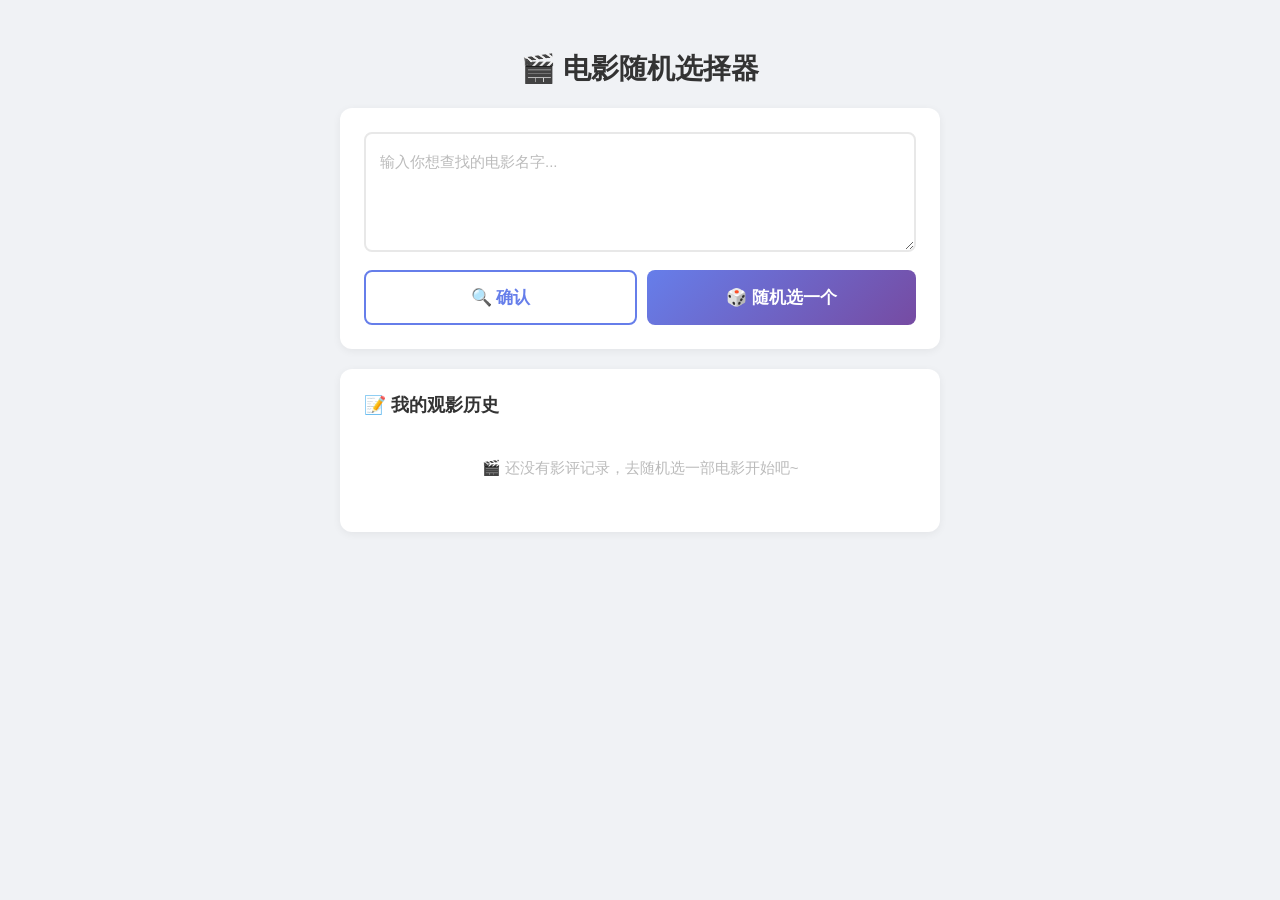
<file: index.html>
<!DOCTYPE html>
<html lang="zh-CN">
<head>
<meta charset="UTF-8">
<meta name="viewport" content="width=device-width, initial-scale=1.0">
<title>🎬 电影随机选择器</title>
<style>
  * { box-sizing: border-box; margin: 0; padding: 0; }

  body {
    font-family: -apple-system, BlinkMacSystemFont, "Segoe UI", "PingFang SC", "Microsoft YaHei", sans-serif;
    background: #f0f2f5;
    color: #333;
    min-height: 100vh;
    padding: 20px;
  }

  .container {
    max-width: 600px;
    margin: 0 auto;
  }

  .header {
    text-align: center;
    padding: 30px 0 20px;
  }
  .header h1 {
    font-size: 28px;
    font-weight: 700;
  }

  .card {
    background: #fff;
    border-radius: 12px;
    padding: 24px;
    margin-bottom: 20px;
    box-shadow: 0 2px 8px rgba(0,0,0,0.06);
  }

  .input-section textarea {
    width: 100%;
    min-height: 120px;
    border: 2px solid #e8e8e8;
    border-radius: 8px;
    padding: 14px;
    font-size: 15px;
    line-height: 1.8;
    resize: vertical;
    font-family: inherit;
    transition: border-color 0.2s;
  }
  .input-section textarea:focus {
    outline: none;
    border-color: #667eea;
  }
  .input-section textarea::placeholder {
    color: #bbb;
  }

  .btn-row {
    display: flex;
    gap: 10px;
    margin-top: 14px;
  }
  .btn-search {
    flex: 1;
    padding: 14px;
    font-size: 17px;
    font-weight: 600;
    color: #667eea;
    background: #fff;
    border: 2px solid #667eea;
    border-radius: 8px;
    cursor: pointer;
    transition: background 0.15s;
  }
  .btn-search:hover { background: #f5f6ff; }

  .btn-random {
    flex: 1;
    padding: 14px;
    font-size: 17px;
    font-weight: 600;
    color: #fff;
    background: linear-gradient(135deg, #667eea 0%, #764ba2 100%);
    border: none;
    border-radius: 8px;
    cursor: pointer;
    transition: transform 0.15s, box-shadow 0.15s;
  }
  .btn-random:hover {
    transform: translateY(-1px);
    box-shadow: 0 4px 14px rgba(102,126,234,0.4);
  }
  .btn-random:active {
    transform: translateY(0);
  }

  .result-card { display: none; }
  .result-card.visible { display: block; }

  .result-header {
    display: flex;
    gap: 16px;
    margin-bottom: 16px;
  }

  .poster {
    width: 120px;
    height: 180px;
    border-radius: 8px;
    object-fit: cover;
    flex-shrink: 0;
    background: #e8e8e8;
  }
  .poster-placeholder {
    width: 120px;
    height: 180px;
    border-radius: 8px;
    flex-shrink: 0;
    background: linear-gradient(135deg, #e0e0e0, #c0c0c0);
    display: flex;
    align-items: center;
    justify-content: center;
    font-size: 40px;
    color: #999;
  }

  .result-info { flex: 1; }
  .result-info h2 {
    font-size: 20px;
    margin-bottom: 8px;
  }

  .genres {
    display: flex;
    flex-wrap: wrap;
    gap: 6px;
    margin-bottom: 10px;
  }
  .genre-tag {
    padding: 3px 10px;
    border-radius: 12px;
    font-size: 12px;
    font-weight: 500;
    color: #fff;
  }
  .genre-tag.drama    { background: #e85d75; }
  .genre-tag.crime    { background: #6c5ce7; }
  .genre-tag.history  { background: #a29bfe; }
  .genre-tag.comedy   { background: #fdcb6e; color: #333; }
  .genre-tag.war      { background: #636e72; }
  .genre-tag.romance  { background: #fd79a8; }
  .genre-tag.disaster { background: #e17055; }
  .genre-tag.scifi    { background: #00b894; }
  .genre-tag.adventure{ background: #00cec9; }
  .genre-tag.anime    { background: #6c5ce7; }
  .genre-tag.fantasy  { background: #a29bfe; }
  .genre-tag.suspense { background: #2d3436; }
  .genre-tag.action   { background: #d63031; }
  .genre-tag.horror   { background: #2d3436; }
  .genre-tag.thriller { background: #636e72; }

  .douban-rating {
    font-size: 14px;
    color: #e17055;
    font-weight: 600;
    margin-bottom: 6px;
  }

  .summary {
    font-size: 14px;
    color: #666;
    line-height: 1.6;
    margin-top: 8px;
  }

  .no-info {
    color: #aaa;
    font-style: italic;
    font-size: 14px;
    margin-top: 8px;
  }

  .review-section {
    margin-top: 16px;
    padding-top: 16px;
    border-top: 1px solid #f0f0f0;
  }
  .review-section h3 {
    font-size: 14px;
    margin-bottom: 8px;
    color: #555;
  }

  .star-rating {
    display: flex;
    gap: 4px;
    margin-bottom: 10px;
    cursor: pointer;
    font-size: 24px;
    user-select: none;
  }
  .star-rating .star { color: #ddd; transition: color 0.1s; }
  .star-rating .star.active { color: #f9ca24; }
  .star-rating:hover .star { color: #f9ca24; }
  .star-rating .star:hover ~ .star { color: #ddd; }

  .review-textarea {
    width: 100%;
    min-height: 70px;
    border: 2px solid #e8e8e8;
    border-radius: 8px;
    padding: 10px;
    font-size: 14px;
    font-family: inherit;
    resize: vertical;
    transition: border-color 0.2s;
  }
  .review-textarea:focus {
    outline: none;
    border-color: #667eea;
  }

  .btn-save {
    margin-top: 10px;
    padding: 8px 20px;
    font-size: 14px;
    font-weight: 600;
    color: #fff;
    background: #667eea;
    border: none;
    border-radius: 6px;
    cursor: pointer;
    transition: background 0.15s;
  }
  .btn-save:hover { background: #5a6fd6; }

  .toast {
    position: fixed;
    top: 20px;
    left: 50%;
    transform: translateX(-50%);
    background: #333;
    color: #fff;
    padding: 10px 24px;
    border-radius: 8px;
    font-size: 14px;
    z-index: 100;
    opacity: 0;
    transition: opacity 0.3s;
    pointer-events: none;
  }
  .toast.show { opacity: 1; }

  .history-section h2 {
    font-size: 18px;
    margin-bottom: 12px;
  }

  .history-empty {
    text-align: center;
    color: #bbb;
    padding: 30px 0;
    font-size: 15px;
  }

  .history-item {
    padding: 14px 0;
    border-bottom: 1px solid #f0f0f0;
  }
  .history-item:last-child { border-bottom: none; }

  .history-item .hi-header {
    display: flex;
    justify-content: space-between;
    align-items: center;
    margin-bottom: 4px;
  }
  .history-item .hi-name {
    font-weight: 600;
    font-size: 15px;
  }
  .history-item .hi-stars {
    color: #f9ca24;
    font-size: 13px;
  }
  .history-item .hi-review {
    font-size: 13px;
    color: #666;
    line-height: 1.5;
    margin: 4px 0;
  }
  .history-item .hi-date {
    font-size: 12px;
    color: #bbb;
  }
  .history-item .hi-actions {
    display: flex;
    gap: 10px;
    margin-top: 6px;
  }
  .hi-actions button {
    background: none;
    border: none;
    font-size: 12px;
    cursor: pointer;
    padding: 2px 0;
  }
  .hi-actions .btn-edit { color: #667eea; }
  .hi-actions .btn-delete { color: #e85d75; }
  .hi-actions button:hover { text-decoration: underline; }
</style>
</head>
<body>

<div class="container">
  <div class="header">
    <h1>🎬 电影随机选择器</h1>
  </div>

  <div class="card input-section">
    <textarea id="movieInput" placeholder="输入你想查找的电影名字..."></textarea>
    <div class="btn-row">
      <button class="btn-search" onclick="searchMovie()">🔍 确认</button>
      <button class="btn-random" onclick="randomPick()">🎲 随机选一个</button>
    </div>
  </div>

  <div class="card result-card" id="resultCard">
    <div id="resultContent"></div>
  </div>

  <div class="card history-section">
    <h2>📝 我的观影历史</h2>
    <div id="historyList"></div>
  </div>
</div>

<div class="toast" id="toast"></div>

<script>
// ===== 预置电影库（15 部高分电影）=====
var POSTER_BASE = 'https://image.tmdb.org/t/p/w500';

var movieDB = {
  '肖申克的救赎': {
    genres: ['剧情','犯罪'],
    doubanRating: '9.7',
    summary: '银行家安迪被冤入狱，用二十年凿开一堵墙，救赎了自己也唤醒了肖申克监狱里每一个人的希望。',
    poster: POSTER_BASE + '/9cqNxx0GxF0bflZmeSMuL5tnGzr.jpg'
  },
  '霸王别姬': {
    genres: ['剧情','历史'],
    doubanRating: '9.6',
    summary: '两个京剧伶人跨越半个世纪的悲欢离合，时代洪流下的爱恨纠葛，不疯魔不成活。',
    poster: POSTER_BASE + '/f54hNIiHNINw3JiUJB2XaQl5wCN.jpg'
  },
  '阿甘正传': {
    genres: ['剧情','喜剧'],
    doubanRating: '9.5',
    summary: '智商只有75的阿甘，凭着奔跑和善良跑过了越战、乒乓外交，跑出了传奇的一生。',
    poster: POSTER_BASE + '/Cw4hIUIAmSYfK9QfaUW5igp9La.jpg'
  },
  '美丽人生': {
    genres: ['喜剧','战争'],
    doubanRating: '9.5',
    summary: '父亲在集中营用游戏和谎言保护儿子的童心，用最残酷的底色画出最温暖的父爱。',
    poster: POSTER_BASE + '/74hLDKjD5aGYOotO6esUVaeISa2.jpg'
  },
  '泰坦尼克号': {
    genres: ['爱情','灾难'],
    doubanRating: '9.5',
    summary: '穷画家和贵族少女在泰坦尼克号上相遇相爱，巨轮沉没，爱情却成为永恒。',
    poster: POSTER_BASE + '/9xjZS2rlVxm8SFx8kPC3aIGCOYQ.jpg'
  },
  '星际穿越': {
    genres: ['科幻','冒险'],
    doubanRating: '9.4',
    summary: '一组宇航员穿越虫洞，为濒死的人类寻找新家园。时间和引力可以弯曲，唯有父女之爱穿越一切维度。',
    poster: POSTER_BASE + '/yQvGrMoipbRoddT0ZR8tPoR7NfX.jpg'
  },
  '千与千寻': {
    genres: ['动画','奇幻'],
    doubanRating: '9.4',
    summary: '女孩千寻误入神灵世界，为救父母在汤屋打工。宫崎骏创造一个奇幻又温暖的神隐之旅。',
    poster: POSTER_BASE + '/39wmItIWsg5sZMyRUHLkWBcuVCM.jpg'
  },
  '盗梦空间': {
    genres: ['科幻','悬疑'],
    doubanRating: '9.4',
    summary: '潜入他人梦境窃取秘密，层层嵌套的梦中梦。一只陀螺旋转不停，现实与梦境究竟谁真谁假？',
    poster: POSTER_BASE + '/xlaY2zyzMfkhk0HSC5VUwzoZPU1.jpg'
  },
  '这个杀手不太冷': {
    genres: ['动作','剧情'],
    doubanRating: '9.4',
    summary: '孤独的职业杀手和失去家人的小女孩相依为命。冷酷外表下藏着一颗最温柔的心。',
    poster: POSTER_BASE + '/bxB2q91nKYp8JNzqE7t7TWBVupB.jpg'
  },
  '辛德勒的名单': {
    genres: ['历史','战争'],
    doubanRating: '9.5',
    summary: '德国商人辛德勒倾尽家财，从纳粹魔爪下救出1100名犹太人的生命。拯救一人，即拯救全世界。',
    poster: POSTER_BASE + '/sF1U4EUQS8YHUYjNl3pMGNIQyr0.jpg'
  },
  '楚门的世界': {
    genres: ['剧情','喜剧'],
    doubanRating: '9.3',
    summary: '从出生起就活在真人秀中的男人，终于发现头顶的蓝天是一面巨大的幕布。他选择走出去。',
    poster: POSTER_BASE + '/vuza0WqY239yBXOadKlGwJsZJFE.jpg'
  },
  '三傻大闹宝莱坞': {
    genres: ['喜剧','剧情'],
    doubanRating: '9.2',
    summary: '三个工科大学生的校园故事，用笑声讽刺应试教育，追问什么是真正的学习和成功。',
    poster: POSTER_BASE + '/66A9MqXOyVFCssoloscw79z8Tew.jpg'
  },
  '机器人总动员': {
    genres: ['动画','科幻'],
    doubanRating: '9.3',
    summary: '被遗弃在地球的小机器人瓦力，默默清扫垃圾700年，直到遇见来寻找生命迹象的伊芙。',
    poster: POSTER_BASE + '/hbhFnRzzg6ZDmm8YAmxBnQpQIPh.jpg'
  },
  '大话西游之大圣娶亲': {
    genres: ['喜剧','奇幻'],
    doubanRating: '9.2',
    summary: '至尊宝戴上金箍变成孙悟空的那一天，终于懂了什么是爱。我的意中人是个盖世英雄。',
    poster: POSTER_BASE + '/ksloRonL1kOq4yErf9LOJ5qDhem.jpg'
  },
  '沉默的羔羊': {
    genres: ['恐怖','惊悚'],
    doubanRating: '9.0',
    summary: '年轻FBI探员为追查连环杀手求助食人魔汉尼拔。一场心理博弈，恐惧与智慧的交锋。',
    poster: POSTER_BASE + '/uS9m8OBk1A8eM9I042bx8XXpqAq.jpg'
  }
};

// 类型 → CSS 类名映射
var genreClassMap = {
  '剧情': 'drama', '犯罪': 'crime', '历史': 'history', '喜剧': 'comedy',
  '战争': 'war', '爱情': 'romance', '灾难': 'disaster', '科幻': 'scifi',
  '冒险': 'adventure', '动画': 'anime', '奇幻': 'fantasy', '悬疑': 'suspense',
  '动作': 'action', '恐怖': 'horror', '惊悚': 'thriller'
};

// ===== 状态 =====
var currentMovie = null;
var editingIndex = null;

// ===== Toast 提示 =====
function showToast(msg) {
  var t = document.getElementById('toast');
  t.textContent = msg;
  t.classList.add('show');
  setTimeout(function() { t.classList.remove('show'); }, 2000);
}

// ===== localStorage 操作 =====
function loadReviews() {
  try {
    return JSON.parse(localStorage.getItem('movie_reviews') || '[]');
  } catch (e) {
    return [];
  }
}

function saveReviews(reviews) {
  localStorage.setItem('movie_reviews', JSON.stringify(reviews));
}

// ===== 搜索电影 =====
function searchMovie() {
  var name = document.getElementById('movieInput').value.trim();
  if (!name) {
    showToast('请先输入电影名字~');
    return;
  }

  if (movieDB[name]) {
    currentMovie = name;
    editingIndex = null;
    renderResult(name);
  } else {
    // 模糊匹配：遍历查找包含关键词的电影
    var keys = Object.keys(movieDB);
    var found = null;
    for (var i = 0; i < keys.length; i++) {
      if (keys[i].indexOf(name) !== -1 || name.indexOf(keys[i]) !== -1) {
        found = keys[i];
        break;
      }
    }

    if (found) {
      currentMovie = found;
      editingIndex = null;
      renderResult(found);
      showToast('已为你找到：' + found);
    } else {
      showResultNotFound(name);
    }
  }
}

// ===== 从预置库随机选 =====
function randomPick() {
  var keys = Object.keys(movieDB);
  var idx = Math.floor(Math.random() * keys.length);
  var picked = keys[idx];
  currentMovie = picked;
  editingIndex = null;
  renderResult(picked);
}

// ===== 未找到影片 =====
function showResultNotFound(movieName) {
  var card = document.getElementById('resultCard');
  var content = document.getElementById('resultContent');

  var html = '<div class="result-header">';
  html += '  <div class="poster-placeholder">🔍</div>';
  html += '  <div class="result-info">';
  html += '    <h2>🎬 ' + movieName + '</h2>';
  html += '    <p class="no-info">暂未找到相关影片</p>';
  html += '  </div>';
  html += '</div>';

  content.innerHTML = html;
  card.classList.add('visible');
  card.scrollIntoView({ behavior: 'smooth', block: 'center' });
}

// ===== 渲染结果卡片 =====
function renderResult(movieName) {
  var card = document.getElementById('resultCard');
  var content = document.getElementById('resultContent');
  var movie = movieDB[movieName];

  var html = '';

  if (movie) {
    // 类型标签
    var tags = movie.genres.map(function(g) {
      var cls = genreClassMap[g] || '';
      return '<span class="genre-tag ' + cls + '">' + g + '</span>';
    }).join('');

    html += '<div class="result-header">';
    html += '  <img class="poster" src="' + movie.poster + '" alt="' + movieName + '"';
    html += '    onerror="this.style.display=\'none\';this.nextElementSibling.style.display=\'flex\'">';
    html += '  <div class="poster-placeholder" style="display:none">🎬</div>';
    html += '  <div class="result-info">';
    html += '    <h2>🎬 ' + movieName + '</h2>';
    html += '    <div class="genres">' + tags + '</div>';
    html += '    <div class="douban-rating">⭐ 豆瓣评分 ' + movie.doubanRating + '</div>';
    html += '    <div class="summary">📖 ' + movie.summary + '</div>';
    html += '  </div>';
    html += '</div>';
  } else {
    // 不在预置库中
    html += '<div class="result-header">';
    html += '  <div class="poster-placeholder">🎬</div>';
    html += '  <div class="result-info">';
    html += '    <h2>🎬 ' + movieName + '</h2>';
    html += '    <p class="no-info">暂无详细信息，试试输入预置库中的电影名吧~</p>';
    html += '  </div>';
    html += '</div>';
  }

  // 影评区域（始终显示）
  html += '<div class="review-section">';
  html += '  <h3>我的评价</h3>';
  html += '  <div class="star-rating" id="starRating">';
  for (var i = 1; i <= 5; i++) {
    html += '<span class="star" data-star="' + i + '">★</span>';
  }
  html += '  </div>';
  html += '  <textarea class="review-textarea" id="reviewText" placeholder="写点影评..."></textarea>';
  html += '  <button class="btn-save" onclick="saveReview()">💾 保存影评</button>';
  html += '</div>';

  content.innerHTML = html;
  card.classList.add('visible');

  // 绑定星级点击事件
  var stars = document.querySelectorAll('#starRating .star');
  stars.forEach(function(star) {
    star.addEventListener('click', function() {
      var val = parseInt(this.getAttribute('data-star'));
      setStars(val);
    });
  });

  card.scrollIntoView({ behavior: 'smooth', block: 'center' });
}

function setStars(val) {
  var stars = document.querySelectorAll('#starRating .star');
  stars.forEach(function(s) {
    var sv = parseInt(s.getAttribute('data-star'));
    if (sv <= val) {
      s.classList.add('active');
    } else {
      s.classList.remove('active');
    }
  });
}

function getCurrentRating() {
  var stars = document.querySelectorAll('#starRating .star');
  var r = 0;
  stars.forEach(function(s) {
    if (s.classList.contains('active')) r = Math.max(r, parseInt(s.getAttribute('data-star')));
  });
  return r;
}

// ===== 保存影评 =====
function saveReview() {
  if (!currentMovie) return;

  var rating = getCurrentRating();
  var reviewText = document.getElementById('reviewText').value.trim();

  if (rating === 0 && !reviewText) {
    showToast('请先打分或写点影评~');
    return;
  }

  var reviews = loadReviews();
  var now = new Date();
  var dateStr = now.getFullYear() + '-' +
    String(now.getMonth() + 1).padStart(2, '0') + '-' +
    String(now.getDate()).padStart(2, '0');

  var entry = {
    movieName: currentMovie,
    rating: rating,
    review: reviewText,
    date: dateStr
  };

  if (editingIndex !== null) {
    reviews[editingIndex] = entry;
    editingIndex = null;
  } else {
    reviews.unshift(entry);
  }

  saveReviews(reviews);
  renderHistory();
  showToast('影评已保存 ✅');

  // 清空评分和影评
  setStars(0);
  document.getElementById('reviewText').value = '';
}

// ===== 渲染观影历史 =====
function renderHistory() {
  var container = document.getElementById('historyList');
  var reviews = loadReviews();

  if (reviews.length === 0) {
    container.innerHTML = '<div class="history-empty">🎬 还没有影评记录，去随机选一部电影开始吧~</div>';
    return;
  }

  var html = '';
  reviews.forEach(function(entry, index) {
    var starsHtml = '';
    for (var i = 1; i <= 5; i++) {
      starsHtml += i <= entry.rating ? '★' : '☆';
    }

    html += '<div class="history-item">';
    html += '  <div class="hi-header">';
    html += '    <span class="hi-name">🎬 ' + entry.movieName + '</span>';
    html += '    <span class="hi-stars">' + starsHtml + '</span>';
    html += '  </div>';
    if (entry.review) {
      html += '  <div class="hi-review">' + entry.review + '</div>';
    }
    html += '  <div class="hi-date">' + entry.date + '</div>';
    html += '  <div class="hi-actions">';
    html += '    <button class="btn-edit" onclick="editReview(' + index + ')">✏️ 编辑</button>';
    html += '    <button class="btn-delete" onclick="deleteReview(' + index + ')">🗑️ 删除</button>';
    html += '  </div>';
    html += '</div>';
  });

  container.innerHTML = html;
}

// ===== 编辑影评 =====
function editReview(index) {
  var reviews = loadReviews();
  var entry = reviews[index];
  if (!entry) return;

  currentMovie = entry.movieName;
  editingIndex = index;

  renderResult(entry.movieName);

  // 回填已有评分和影评
  setTimeout(function() {
    setStars(entry.rating);
    document.getElementById('reviewText').value = entry.review;
  }, 50);
}

// ===== 删除影评 =====
function deleteReview(index) {
  if (!confirm('确定删除这条影评吗？')) return;

  var reviews = loadReviews();
  reviews.splice(index, 1);
  saveReviews(reviews);
  renderHistory();
  showToast('影评已删除');
}

// ===== 初始化 =====
renderHistory();
</script>
</body>
</html>
</file>
